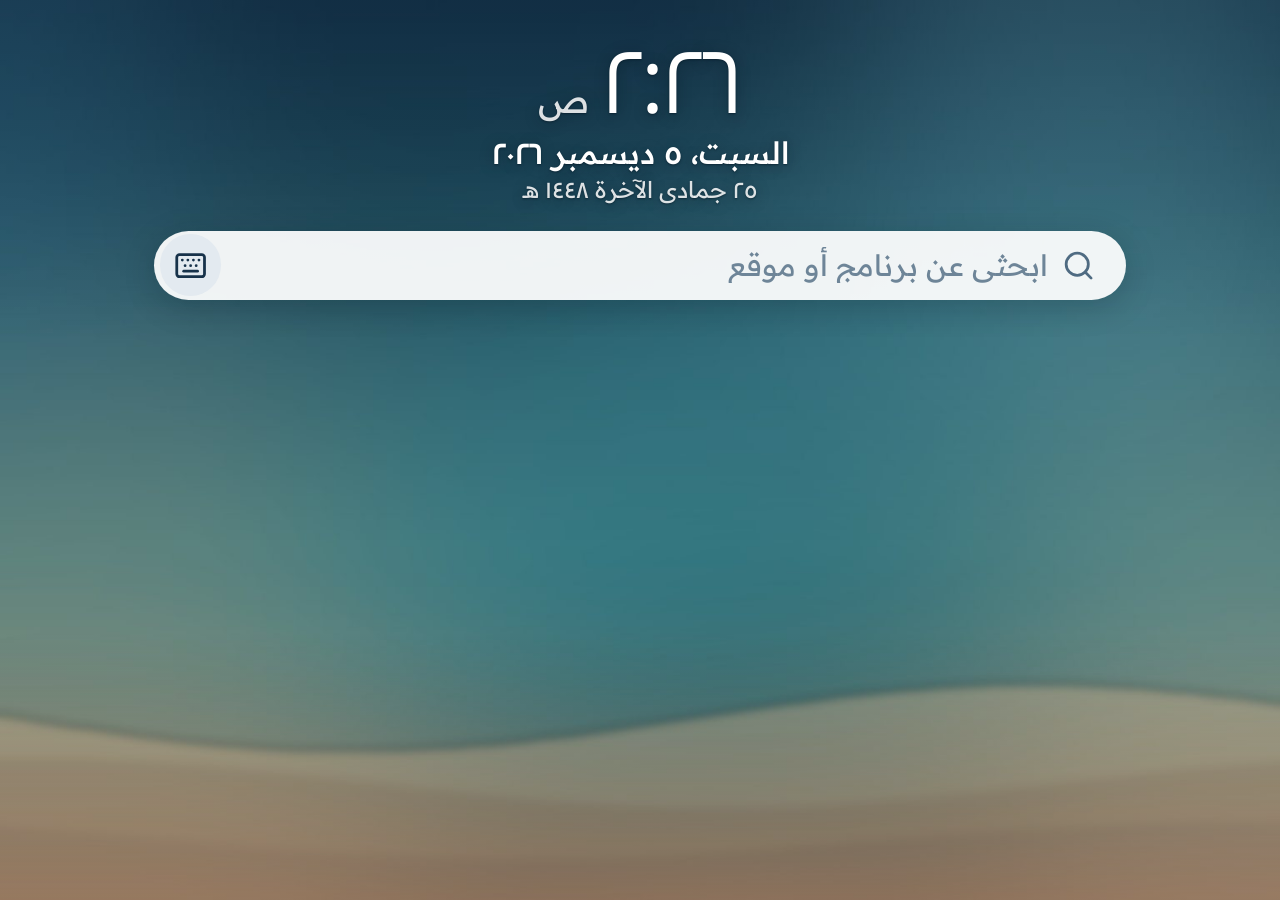
<file: src/MathBoardHome/wwwroot/index.html>
<!doctype html>
<html lang="ar" dir="rtl">
<head>
  <meta charset="utf-8">
  <meta name="viewport" content="width=device-width, initial-scale=1">
  <title>الرئيسية</title>
  <link rel="stylesheet" href="app.css">
</head>
<body>
  <div class="home" id="home">

    <header class="top">
      <div class="clock" id="clock" aria-label="الساعة">
        <span class="clock-time" id="clockTime">--:--</span>
        <span class="clock-period" id="clockPeriod"></span>
        <span class="hold-meter" id="holdMeter" aria-hidden="true"></span>
      </div>
      <div class="dates">
        <p class="date-main" id="dateGreg"></p>
        <p class="date-sub" id="dateHijri"></p>
      </div>
    </header>

    <form class="search" id="searchForm" role="search" autocomplete="off">
      <span class="search-icon" data-icon="search" aria-hidden="true"></span>
      <input id="searchInput" type="search" inputmode="search" enterkeyhint="search"
             placeholder="ابحثي عن برنامج أو موقع" aria-label="بحث">
      <button type="button" class="search-clear" id="searchClear" hidden aria-label="مسح البحث">
        <span data-icon="x" aria-hidden="true"></span>
      </button>
      <button type="submit" class="search-web" id="searchWeb" hidden>ابحثي في الإنترنت</button>
      <button type="button" class="search-kbd" id="searchKbd" aria-label="إظهار لوحة المفاتيح">
        <span data-icon="keyboard" aria-hidden="true"></span>
      </button>
    </form>

    <main class="grid" id="grid" aria-label="البرامج"></main>
    <p class="empty" id="empty" hidden>لا يوجد برنامج بهذا الاسم. اضغطي «ابحثي في الإنترنت» للبحث عنه في جوجل.</p>

    <footer class="bottom">
      <div class="running" id="running" hidden>
        <span class="running-label">مفتوح الآن</span>
        <div class="running-list" id="runningList"></div>
      </div>
      <div class="usb" id="usbBar" hidden>
        <span class="usb-dot" data-icon="usb" aria-hidden="true"></span>
        <span class="usb-text" id="usbText"></span>
        <button type="button" class="usb-open" id="usbOpen">افتحي الفلاشة</button>
      </div>
      <p class="room" id="roomTitle"></p>
    </footer>
  </div>

  <!-- Games and other grouped links -->
  <div class="layer" id="groupLayer" hidden>
    <section class="sheet" role="dialog" aria-modal="true" aria-labelledby="groupTitle">
      <div class="sheet-head">
        <button type="button" class="back" data-close aria-label="رجوع">
          <span data-icon="back" aria-hidden="true"></span><span>رجوع</span>
        </button>
        <h2 id="groupTitle"></h2>
      </div>
      <div class="sheet-grid" id="groupGrid"></div>
    </section>
  </div>

  <!-- Supervisor PIN -->
  <div class="layer" id="pinLayer" hidden>
    <section class="dialog pin" role="dialog" aria-modal="true" aria-labelledby="pinTitle">
      <h2 id="pinTitle">رمز المشرفة</h2>
      <div class="pin-dots" id="pinDots" aria-live="polite"></div>
      <p class="pin-msg" id="pinMsg"></p>
      <div class="keypad" id="keypad"></div>
    </section>
  </div>

  <!-- Supervisor menu -->
  <div class="layer" id="adminLayer" hidden>
    <section class="dialog admin" role="dialog" aria-modal="true" aria-labelledby="adminTitle">
      <h2 id="adminTitle">قائمة المشرفة</h2>
      <div class="admin-actions">
        <button type="button" class="admin-btn" data-admin="exit">الخروج إلى سطح المكتب</button>
        <button type="button" class="admin-btn" data-admin="edit">تعديل ملف الإعدادات</button>
        <button type="button" class="admin-btn" data-admin="reload">إعادة تحميل الإعدادات</button>
        <button type="button" class="admin-btn" data-admin="folder">فتح مجلد البرنامج</button>
        <button type="button" class="admin-btn quiet" data-close>رجوع إلى الرئيسية</button>
      </div>
    </section>
  </div>

  <div class="toast" id="toast" role="status" aria-live="polite" hidden></div>

  <script src="app.js"></script>
</body>
</html>
</file>
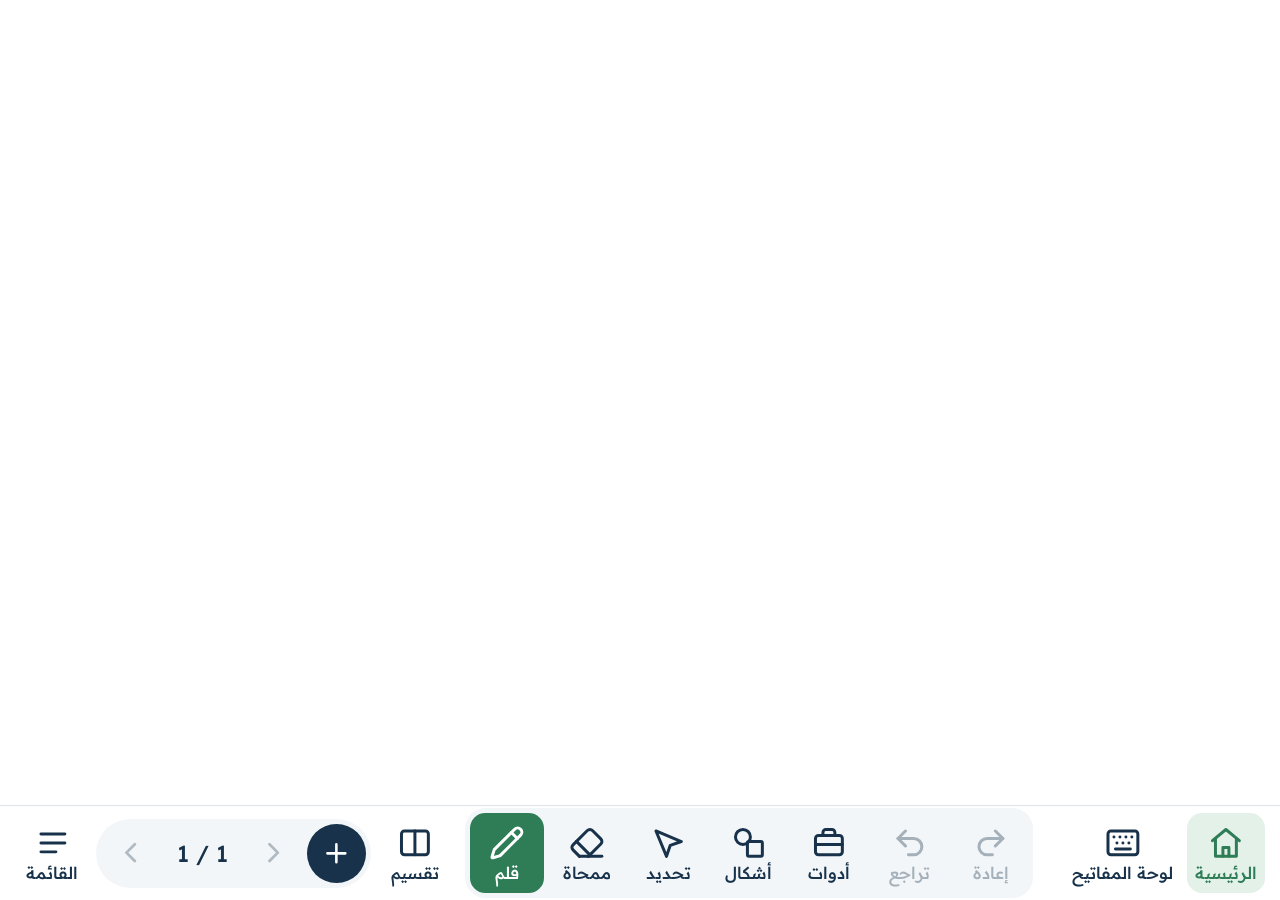
<file: src/MathBoardHome/wwwroot/board.html>
<!doctype html>
<html lang="ar" dir="rtl">
<head>
  <meta charset="utf-8">
  <meta name="viewport" content="width=device-width, initial-scale=1">
  <title>السبورة</title>
  <link rel="stylesheet" href="board.css">
</head>
<body>
  <div class="stage" id="stage">
    <canvas id="bg"></canvas>
    <canvas id="ink"></canvas>
    <canvas id="live"></canvas>
    <div class="tools-layer" id="toolsLayer"></div>
    <div class="selection" id="selection" hidden>
      <div class="sel-box" id="selBox"><span class="sel-handle" id="selHandle"></span></div>
      <div class="sel-actions" id="selActions">
        <button type="button" data-sel="copy">نسخ</button>
        <button type="button" data-sel="front">للأمام</button>
        <button type="button" data-sel="back">للخلف</button>
        <button type="button" data-sel="delete" class="danger">حذف</button>
      </div>
    </div>
  </div>

  <!-- Bottom toolbar: same order as the Whiteboard app on the new KALBOARD screen
       (menu and pages on the left, drawing tools in the middle, home on the right). -->
  <nav class="bar" dir="ltr" aria-label="أدوات السبورة">
    <div class="bar-group">
      <button type="button" class="tb" data-pop="menu"><span data-i="menu"></span><b>القائمة</b></button>
      <div class="pages">
        <button type="button" class="pg" id="pgPrev" aria-label="الصفحة السابقة"><span data-i="chevL"></span></button>
        <span class="pg-num" id="pgNum">1 / 1</span>
        <button type="button" class="pg" id="pgNext" aria-label="الصفحة التالية"><span data-i="chevR"></span></button>
        <button type="button" class="pg add" id="pgAdd" aria-label="صفحة جديدة"><span data-i="plus"></span></button>
      </div>
      <button type="button" class="tb" data-pop="split"><span data-i="split"></span><b>تقسيم</b></button>
    </div>

    <div class="bar-group main">
      <button type="button" class="tb" data-tool="pen" data-pop="pen"><span data-i="pen"></span><b>قلم</b></button>
      <button type="button" class="tb" data-tool="eraser" data-pop="eraser"><span data-i="eraser"></span><b>ممحاة</b></button>
      <button type="button" class="tb" data-tool="select"><span data-i="select"></span><b>تحديد</b></button>
      <button type="button" class="tb" data-tool="shape" data-pop="shape"><span data-i="shape"></span><b>أشكال</b></button>
      <button type="button" class="tb" data-pop="toolbox"><span data-i="toolbox"></span><b>أدوات</b></button>
      <button type="button" class="tb" id="undo"><span data-i="undo"></span><b>تراجع</b></button>
      <button type="button" class="tb" id="redo"><span data-i="redo"></span><b>إعادة</b></button>
    </div>

    <div class="bar-group">
      <button type="button" class="tb" id="kbd"><span data-i="keyboard"></span><b>لوحة المفاتيح</b></button>
      <button type="button" class="tb home" id="home"><span data-i="home"></span><b>الرئيسية</b></button>
    </div>
  </nav>

  <!-- Popovers -->
  <div class="pop" id="pop-pen" hidden>
    <div class="seg" id="penKinds">
      <button type="button" data-kind="pen">قلم</button>
      <button type="button" data-kind="marker">ماركر</button>
      <button type="button" data-kind="highlighter">تظليل</button>
    </div>
    <label class="row">السُّمك <input type="range" id="penSize" min="1" max="24" value="4"></label>
    <div class="swatches" id="penColors"></div>
    <canvas class="preview" id="penPreview" width="300" height="44"></canvas>
  </div>

  <div class="pop" id="pop-eraser" hidden>
    <label class="row">حجم الممحاة <input type="range" id="eraserSize" min="10" max="120" value="40"></label>
    <button type="button" class="wide danger" id="clearPage">مسح الصفحة كلها</button>
  </div>

  <div class="pop wide-pop" id="pop-shape" hidden>
    <div class="shapes" id="shapeGrid"></div>
    <label class="row">السُّمك <input type="range" id="shapeSize" min="1" max="16" value="4"></label>
    <div class="swatches" id="shapeColors"></div>
    <label class="check"><input type="checkbox" id="shapeFill"> تعبئة الشكل باللون</label>
  </div>

  <div class="pop wide-pop" id="pop-toolbox" hidden>
    <div class="boxgrid">
      <button type="button" data-box="image"><span data-i="image"></span>صورة</button>
      <button type="button" data-box="ruler"><span data-i="ruler"></span>مسطرة</button>
      <button type="button" data-box="set45"><span data-i="set45"></span>مثلث ٤٥°</button>
      <button type="button" data-box="set30"><span data-i="set30"></span>مثلث ٣٠°-٦٠°</button>
      <button type="button" data-box="protractor"><span data-i="protractor"></span>منقلة</button>
      <button type="button" data-box="compass"><span data-i="compass"></span>فرجار</button>
    </div>
  </div>

  <div class="pop" id="pop-menu" hidden>
    <div class="menu">
      <button type="button" data-menu="new"><span data-i="file"></span>لوح جديد</button>
      <button type="button" data-menu="open"><span data-i="open"></span>فتح لوح محفوظ</button>
      <button type="button" data-menu="save"><span data-i="save"></span>حفظ</button>
      <button type="button" data-menu="background"><span data-i="grid"></span>الخلفية</button>
      <button type="button" data-menu="exit"><span data-i="home"></span>الخروج إلى الرئيسية</button>
    </div>
  </div>

  <div class="pop" id="pop-split" hidden>
    <div class="menu">
      <button type="button" data-split="2"><span data-i="split"></span>قسمان</button>
      <button type="button" data-split="3"><span data-i="split3"></span>ثلاثة أقسام</button>
    </div>
  </div>

  <!-- Dialogs -->
  <div class="layer" id="dlgSave" hidden>
    <section class="dialog" role="dialog" aria-modal="true" aria-labelledby="saveTitle">
      <h2 id="saveTitle">حفظ اللوح</h2>
      <label class="field">اسم اللوح
        <span class="field-row">
          <input id="saveName" type="text" autocomplete="off">
          <button type="button" class="icon-btn" data-kbd aria-label="لوحة المفاتيح"><span data-i="keyboard"></span></button>
        </span>
      </label>
      <div class="seg wide-seg" id="saveWhere">
        <button type="button" data-where="local" class="on">على الجهاز</button>
        <button type="button" data-where="usb">على الفلاشة</button>
      </div>
      <div class="dlg-actions">
        <button type="button" class="primary" id="saveGo">حفظ</button>
        <button type="button" data-close>إلغاء</button>
      </div>
    </section>
  </div>

  <div class="layer" id="dlgOpen" hidden>
    <section class="dialog big" role="dialog" aria-modal="true" aria-labelledby="openTitle">
      <h2 id="openTitle">فتح لوح محفوظ</h2>
      <div class="list" id="openList"></div>
      <div class="dlg-actions"><button type="button" data-close>إغلاق</button></div>
    </section>
  </div>

  <div class="layer" id="dlgImages" hidden>
    <section class="dialog big" role="dialog" aria-modal="true" aria-labelledby="imgTitle">
      <h2 id="imgTitle">إدراج صورة</h2>
      <p class="hint" id="imgHint">الصور من الفلاشة أولاً، ثم من الصور والتنزيلات وسطح المكتب.</p>
      <div class="thumbs" id="imgList"></div>
      <div class="dlg-actions"><button type="button" data-close>إغلاق</button></div>
    </section>
  </div>

  <div class="layer" id="dlgBg" hidden>
    <section class="dialog" role="dialog" aria-modal="true" aria-labelledby="bgTitle">
      <h2 id="bgTitle">الخلفية</h2>
      <p class="sub">اللون</p>
      <div class="swatches big" id="bgColors"></div>
      <p class="sub">التخطيط</p>
      <div class="grids" id="bgGrids"></div>
      <div class="dlg-actions"><button type="button" class="primary" data-close>تم</button></div>
    </section>
  </div>

  <div class="layer" id="dlgConfirm" hidden>
    <section class="dialog" role="alertdialog" aria-modal="true" aria-labelledby="confirmText">
      <h2 id="confirmText"></h2>
      <div class="dlg-actions">
        <button type="button" class="primary danger" id="confirmYes"></button>
        <button type="button" data-close>إلغاء</button>
      </div>
    </section>
  </div>

  <!-- Split-screen writing: each part has its own pen -->
  <div class="split" id="split" hidden></div>

  <div class="toast" id="toast" role="status" aria-live="polite" hidden></div>

  <script src="board.js"></script>
</body>
</html>
</file>
<file: src/MathBoardHome/wwwroot/app.css>
@font-face { font-family: "Readex Pro"; font-weight: 300; font-display: block;
  src: url("fonts/readex-pro-arabic-300-normal.woff2") format("woff2"); unicode-range: U+0600-06FF, U+0750-077F, U+0870-08FF, U+FB50-FDFF, U+FE70-FEFF, U+200C-200E, U+2010-2011, U+204F, U+2E41; }
@font-face { font-family: "Readex Pro"; font-weight: 300; font-display: block; src: url("fonts/readex-pro-latin-300-normal.woff2") format("woff2"); unicode-range: U+0000-00FF; }

/* Home screen for the math-room interactive board.
   Direction: an Android tablet home screen. A calm full-bleed wallpaper (dusk sky over
   Al-Jawf dunes), white frameless clock, round app icons with small white labels, and
   one oversized chalkboard-green icon for the board program. Ruler-yellow is reserved
   for things that need attention: the USB bar, focus rings, the PIN "enter" key. */

@font-face { font-family: "Readex Pro"; font-weight: 400; font-display: block;
  src: url("fonts/readex-pro-arabic-400-normal.woff2") format("woff2"); unicode-range: U+0600-06FF, U+0750-077F, U+0870-08FF, U+FB50-FDFF, U+FE70-FEFF, U+200C-200E, U+2010-2011, U+204F, U+2E41; }
@font-face { font-family: "Readex Pro"; font-weight: 500; font-display: block;
  src: url("fonts/readex-pro-arabic-500-normal.woff2") format("woff2"); unicode-range: U+0600-06FF, U+0750-077F, U+0870-08FF, U+FB50-FDFF, U+FE70-FEFF, U+200C-200E, U+2010-2011, U+204F, U+2E41; }
@font-face { font-family: "Readex Pro"; font-weight: 700; font-display: block;
  src: url("fonts/readex-pro-arabic-700-normal.woff2") format("woff2"); unicode-range: U+0600-06FF, U+0750-077F, U+0870-08FF, U+FB50-FDFF, U+FE70-FEFF, U+200C-200E, U+2010-2011, U+204F, U+2E41; }
@font-face { font-family: "Readex Pro"; font-weight: 400; font-display: block; src: url("fonts/readex-pro-latin-400-normal.woff2") format("woff2"); unicode-range: U+0000-00FF; }
@font-face { font-family: "Readex Pro"; font-weight: 500; font-display: block; src: url("fonts/readex-pro-latin-500-normal.woff2") format("woff2"); unicode-range: U+0000-00FF; }
@font-face { font-family: "Readex Pro"; font-weight: 700; font-display: block; src: url("fonts/readex-pro-latin-700-normal.woff2") format("woff2"); unicode-range: U+0000-00FF; }

:root {
  --white: #FFFFFF;
  --soft: rgba(255, 255, 255, .86);
  --shadow-text: 0 1px 2px rgba(6, 22, 34, .55), 0 2px 14px rgba(6, 22, 34, .35);
  --board: #2E7D57;
  --ruler: #F2B630;
  --ruler-ink: #2A2208;
  --glass: rgba(14, 34, 50, .78);
  --glass-line: rgba(255, 255, 255, .14);
  --danger: #FFB4A6;

  /* One unit that scales from a 1366×768 projector to a 4K panel. */
  --u: min(1vw, 1.8vh);
  --ic: calc(var(--u) * 6.6);      /* app icon diameter */
  --ic-hero: calc(var(--u) * 14.5);  /* board icon diameter */
  --cell: calc(var(--u) * 13);     /* width of one app cell */

  color-scheme: dark;
}

* { box-sizing: border-box; }
html, body { height: 100%; margin: 0; overflow: hidden; }

body {
  font-family: "Readex Pro", "Segoe UI", Tahoma, sans-serif;
  color: var(--white);
  background-color: #2B5E6E;
  background-image:
    linear-gradient(180deg, rgba(8, 24, 38, .30) 0%, rgba(8, 24, 38, 0) 38%, rgba(8, 24, 38, 0) 70%, rgba(8, 24, 38, .28) 100%),
    var(--wall, url("wallpaper.jpg"));
  background-size: cover;
  background-position: center;
  overflow: hidden;
  user-select: none;
  -webkit-user-select: none;
  touch-action: manipulation;
  -webkit-tap-highlight-color: transparent;
}

button { font: inherit; color: inherit; cursor: pointer; }
:focus { outline: none; }
:focus-visible { outline: calc(var(--u) * .3) solid var(--ruler); outline-offset: calc(var(--u) * .4); border-radius: calc(var(--u) * 1.2); }
[hidden] { display: none !important; }
[data-icon] svg { width: 100%; height: 100%; display: block; }

/* ------------------------------------------------------------ layout */

.home {
  height: 100%;
  display: grid;
  grid-template-rows: auto auto 1fr auto;
  grid-template-columns: minmax(0, 1fr);
  justify-items: center;
  padding: calc(var(--u) * 2.6) calc(var(--u) * 4) calc(var(--u) * 1.8);
  overflow: hidden;
}

/* ------------------------------------------------------------ clock: white, no frame */

.top { display: flex; flex-direction: column; align-items: center; text-align: center; text-shadow: var(--shadow-text); }

.clock {
  position: relative;
  display: flex;
  align-items: baseline;
  gap: calc(var(--u) * 1);
  line-height: 1;
  touch-action: none;
}
.clock-time {
  font-weight: 300;
  font-size: calc(var(--u) * 7.2);
  letter-spacing: -.01em;
  font-variant-numeric: tabular-nums;
}
.clock-period { font-weight: 400; font-size: calc(var(--u) * 2.8); color: var(--soft); }

.hold-meter {
  position: absolute;
  inset-inline-start: 0;
  bottom: calc(var(--u) * -.6);
  height: calc(var(--u) * .35);
  width: 0;
  border-radius: 99px;
  background: var(--ruler);
  opacity: 0;
}
.clock.holding .hold-meter { opacity: 1; width: 100%; transition: width 3s linear, opacity .4s ease; }

.dates { margin-top: calc(var(--u) * .6); }
.dates p { margin: 0; }
.date-main { font-weight: 500; font-size: calc(var(--u) * 2.4); line-height: 1.3; }
.date-sub { font-weight: 400; font-size: calc(var(--u) * 1.8); line-height: 1.5; color: var(--soft); }

/* ------------------------------------------------------------ search pill */

.search {
  margin-top: calc(var(--u) * 1.8);
  width: min(100%, calc(var(--u) * 76));
  display: flex;
  align-items: center;
  gap: calc(var(--u) * 1);
  height: calc(var(--u) * 5.4);
  padding-inline: calc(var(--u) * 2.4) calc(var(--u) * .5);
  border-radius: 999px;
  background: rgba(255, 255, 255, .93);
  color: #17324A;
  box-shadow: 0 calc(var(--u) * .5) calc(var(--u) * 2.4) rgba(6, 22, 34, .22);
}
.search-icon { flex: none; width: calc(var(--u) * 2.6); height: calc(var(--u) * 2.6); color: #4F6B82; }
.search input {
  flex: 1;
  min-width: 0;
  height: 100%;
  border: 0;
  background: transparent;
  font: inherit;
  font-size: calc(var(--u) * 2.3);
  color: inherit;
}
.search input::placeholder { color: #6E8598; }
.search input::-webkit-search-cancel-button { display: none; }
.search-clear, .search-kbd {
  flex: none;
  width: calc(var(--u) * 4.8);
  height: calc(var(--u) * 4.8);
  border: 0;
  border-radius: 50%;
  background: transparent;
  color: #4F6B82;
  display: grid;
  place-items: center;
}
.search-clear span, .search-kbd span { width: calc(var(--u) * 2.6); height: calc(var(--u) * 2.6); }
.search-kbd { background: #E3EAF0; color: #17324A; }
.search-kbd:active, .search-clear:active { background: #CCD7E0; }
.search-web {
  flex: none;
  height: calc(var(--u) * 4.8);
  padding-inline: calc(var(--u) * 2.4);
  border: 0;
  border-radius: 999px;
  background: #17324A;
  color: var(--white);
  font-weight: 500;
  font-size: calc(var(--u) * 1.9);
}

/* ------------------------------------------------------------ apps: round icons, white labels */

.grid {
  align-self: center;
  display: grid;
  grid-template-columns: calc(var(--ic-hero) + var(--u) * 5) repeat(5, var(--cell));
  max-width: 100%;
  grid-auto-rows: auto;
  column-gap: calc(var(--u) * 1);
  row-gap: calc(var(--u) * 1.4);
  justify-content: center;
  align-items: start;
}

.app {
  min-width: 0;
  border: 0;
  background: none;
  padding: calc(var(--u) * .8) calc(var(--u) * .4);
  display: flex;
  flex-direction: column;
  align-items: center;
  gap: calc(var(--u) * 1);
  text-align: center;
}

.icon {
  width: var(--ic);
  height: var(--ic);
  border-radius: 50%;
  background: var(--c, #5E7487);
  color: var(--ink, #fff);
  display: grid;
  place-items: center;
  box-shadow: 0 calc(var(--u) * .5) calc(var(--u) * 1.6) rgba(6, 22, 34, .32);
  transition: transform .12s ease;
}
.icon > .glyph { width: 44%; height: 44%; }
.icon > img { width: 100%; height: 100%; border-radius: 50%; object-fit: cover; }
.app:active .icon { transform: scale(.9); }

.label {
  font-weight: 500;
  font-size: calc(var(--u) * 1.8);
  line-height: 1.2;
  text-shadow: var(--shadow-text);
  text-wrap: balance;
}

/* the board program: biggest, clearest icon on the screen */
.app.hero { grid-row: span 2; align-self: center; gap: calc(var(--u) * 1.6); }
.app.hero .icon {
  width: var(--ic-hero);
  height: var(--ic-hero);
  background: var(--c, var(--board));
  box-shadow:
    0 0 0 calc(var(--u) * .6) rgba(255, 255, 255, .9),
    0 calc(var(--u) * 1) calc(var(--u) * 3.6) rgba(6, 22, 34, .38);
}
.app.hero .label { font-weight: 700; font-size: calc(var(--u) * 3.1); }
.app.hero .hint { margin-top: calc(var(--u) * -1); font-size: calc(var(--u) * 1.9); color: var(--soft); text-shadow: var(--shadow-text); }

.hero-glyph { width: 70%; height: 70%; color: #fff; }
.hero-glyph .chalk { fill: none; stroke: currentColor; stroke-width: 3.2; stroke-linecap: round; stroke-linejoin: round; }
.hero-glyph .faint { opacity: .55; }
.hero-glyph circle { fill: var(--ruler); }

.empty {
  grid-row: 3;
  align-self: start;
  margin: calc(var(--u) * 5) 0 0;
  font-size: calc(var(--u) * 2.3);
  line-height: 1.6;
  max-width: 34em;
  text-align: center;
  text-shadow: var(--shadow-text);
}

/* ------------------------------------------------------------ footer */

.bottom {
  width: 100%;
  position: relative;
  display: flex;
  justify-content: space-between;
  align-items: center;
  gap: calc(var(--u) * 2);
  min-height: calc(var(--u) * 5.6);
}
.bottom > .usb { margin-inline-start: auto; }

/* open programs: tablet-style "recent apps" cards */
.running { flex: 1 1 auto; display: flex; align-items: center; gap: calc(var(--u) * 1.2); min-width: 0; overflow: hidden; }
.running-label { flex: none; font-size: calc(var(--u) * 1.7); color: var(--soft); text-shadow: var(--shadow-text); }
.running-list { flex: 1 1 auto; display: flex; align-items: center; gap: calc(var(--u) * 1); min-width: 0; }
.bottom > .usb { flex: none; }
/* with open programs showing, the USB bar keeps only its icon and button */
.bottom.both .usb-text { display: none; }
.bottom.both .usb { padding-inline-start: calc(var(--u) * 1.4); }
.run {
  flex: 0 1 auto;
  min-width: calc(var(--u) * 14);
  display: flex;
  align-items: center;
  height: calc(var(--u) * 5.6);
  border-radius: 999px;
  background: rgba(255, 255, 255, .2);
  backdrop-filter: blur(14px);
  border: 1px solid rgba(255, 255, 255, .28);
  box-shadow: 0 calc(var(--u) * .4) calc(var(--u) * 1.6) rgba(6, 22, 34, .22);
  transition: opacity .2s ease, transform .2s ease;
}
.run.closing { opacity: .4; transform: scale(.95); }
.run-go {
  display: flex;
  align-items: center;
  gap: calc(var(--u) * .9);
  height: 100%;
  padding-inline: calc(var(--u) * .7) calc(var(--u) * 1.4);
  border: 0;
  background: none;
  min-width: 0;
}
.run-go img, .run-glyph {
  flex: none;
  width: calc(var(--u) * 3.6);
  height: calc(var(--u) * 3.6);
  border-radius: 50%;
  background: rgba(255, 255, 255, .92);
  padding: calc(var(--u) * .5);
  object-fit: contain;
  color: #17324A;
}
.run-title {
  min-width: 0;
  max-width: calc(var(--u) * 17);
  overflow: hidden;
  white-space: nowrap;
  text-overflow: ellipsis;
  font-size: calc(var(--u) * 1.75);
  font-weight: 500;
  text-shadow: var(--shadow-text);
}
.run-x {
  flex: none;
  width: calc(var(--u) * 4.4);
  height: calc(var(--u) * 4.4);
  margin-inline-end: calc(var(--u) * .6);
  padding: calc(var(--u) * 1.1);
  border: 0;
  border-radius: 50%;
  background: rgba(6, 22, 34, .35);
}
.run-x:active, .run-go:active { opacity: .7; }
.run-more { font-size: calc(var(--u) * 1.8); font-weight: 500; text-shadow: var(--shadow-text); }
.room {
  margin-inline-start: auto;
  margin: 0;
  font-size: calc(var(--u) * 1.8);
  color: var(--soft);
  text-shadow: var(--shadow-text);
}

.usb {
  display: flex;
  align-items: center;
  gap: calc(var(--u) * 1.4);
  padding-block: calc(var(--u) * .6);
  padding-inline: calc(var(--u) * 2) calc(var(--u) * .6);
  border-radius: 999px;
  background: var(--ruler);
  color: var(--ruler-ink);
  font-size: calc(var(--u) * 2.1);
  font-weight: 500;
  box-shadow: 0 calc(var(--u) * .5) calc(var(--u) * 2.4) rgba(6, 22, 34, .3);
}
.usb-dot { width: calc(var(--u) * 2.6); height: calc(var(--u) * 2.6); }
.usb-open {
  height: calc(var(--u) * 4.8);
  padding-inline: calc(var(--u) * 2.4);
  border: 0;
  border-radius: 999px;
  background: var(--ruler-ink);
  color: var(--ruler);
  font-weight: 500;
}
.usb.arrived { animation: usb-in .5s cubic-bezier(.2, .9, .3, 1.3); }
@keyframes usb-in { from { transform: translateY(140%); } to { transform: none; } }

/* ------------------------------------------------------------ overlays */

.layer {
  position: fixed;
  inset: 0;
  z-index: 10;
  display: grid;
  place-items: center;
  background: rgba(6, 20, 32, .55);
  backdrop-filter: blur(12px);
  animation: fade .18s ease;
}
@keyframes fade { from { opacity: 0; } }
@keyframes rise { from { transform: translateY(calc(var(--u) * 3)); opacity: 0; } }

.sheet {
  width: min(100% - var(--u) * 9, calc(var(--u) * 140));
  max-height: calc(100% - var(--u) * 9);
  overflow: auto;
  padding: calc(var(--u) * 3);
  animation: rise .22s cubic-bezier(.2, .8, .3, 1);
}
.sheet-head { display: flex; align-items: center; gap: calc(var(--u) * 2.4); margin-bottom: calc(var(--u) * 3); }
.sheet-head h2 { margin: 0; font-size: calc(var(--u) * 3.4); font-weight: 700; text-shadow: var(--shadow-text); }
.back {
  display: flex;
  align-items: center;
  gap: calc(var(--u) * .8);
  height: calc(var(--u) * 5.6);
  padding-inline: calc(var(--u) * 1.6) calc(var(--u) * 2.4);
  border: 1px solid var(--glass-line);
  border-radius: 999px;
  background: var(--glass);
  font-size: calc(var(--u) * 2.1);
}
.back [data-icon] { width: calc(var(--u) * 2.6); height: calc(var(--u) * 2.6); }
.sheet-grid {
  display: grid;
  grid-template-columns: repeat(auto-fill, var(--cell));
  row-gap: calc(var(--u) * 3);
  justify-content: center;
}

.dialog {
  border-radius: calc(var(--u) * 3);
  background: var(--glass);
  border: 1px solid var(--glass-line);
  padding: calc(var(--u) * 3.4);
  text-align: center;
  animation: rise .22s cubic-bezier(.2, .8, .3, 1);
}
.dialog h2 { margin: 0 0 calc(var(--u) * 2); font-size: calc(var(--u) * 3); font-weight: 700; }

.pin { width: calc(var(--u) * 44); }
.pin-dots { display: flex; justify-content: center; gap: calc(var(--u) * 1.6); height: calc(var(--u) * 2.4); direction: ltr; }
.pin-dots i { width: calc(var(--u) * 2.2); height: calc(var(--u) * 2.2); border-radius: 50%; border: 2px solid var(--soft); }
.pin-dots i.on { background: var(--ruler); border-color: var(--ruler); }
.pin-dots.wrong { animation: shake .4s; }
@keyframes shake { 20%, 60% { transform: translateX(-10px); } 40%, 80% { transform: translateX(10px); } }
.pin-msg { min-height: 1.6em; margin: calc(var(--u) * 1.2) 0; font-size: calc(var(--u) * 1.9); color: var(--danger); }

.keypad { display: grid; grid-template-columns: repeat(3, calc(var(--u) * 8.4)); justify-content: center; gap: calc(var(--u) * 1.4) calc(var(--u) * 2.4); direction: ltr; }
.key {
  width: calc(var(--u) * 8.4);
  height: calc(var(--u) * 8.4);
  border: 1px solid var(--glass-line);
  border-radius: 50%;
  background: rgba(255, 255, 255, .1);
  font-size: calc(var(--u) * 3.2);
  font-weight: 400;
}
.key:active { background: rgba(255, 255, 255, .22); }
.key.small { font-size: calc(var(--u) * 1.9); }
.key.go { background: var(--ruler); color: var(--ruler-ink); border-color: var(--ruler); font-weight: 500; }

.admin { width: calc(var(--u) * 58); }
.admin-actions { display: grid; gap: calc(var(--u) * 1.2); }
.admin-btn {
  height: calc(var(--u) * 6.6);
  border: 1px solid var(--glass-line);
  border-radius: 999px;
  background: rgba(255, 255, 255, .1);
  font-size: calc(var(--u) * 2.2);
  font-weight: 500;
}
.admin-btn:first-child { background: var(--ruler); color: var(--ruler-ink); border-color: var(--ruler); }
.admin-btn.quiet { background: transparent; }
.admin-btn:active { transform: scale(.98); }

/* ------------------------------------------------------------ toast */

.toast {
  position: fixed;
  z-index: 20;
  bottom: calc(var(--u) * 11);
  left: 50%;
  transform: translateX(-50%);
  max-width: min(90vw, calc(var(--u) * 90));
  padding: calc(var(--u) * 1.4) calc(var(--u) * 3);
  border-radius: 999px;
  background: rgba(255, 255, 255, .95);
  color: #17324A;
  font-size: calc(var(--u) * 2.1);
  font-weight: 500;
  line-height: 1.5;
  text-align: center;
  box-shadow: 0 calc(var(--u) * .5) calc(var(--u) * 2.4) rgba(6, 22, 34, .3);
  animation: rise .2s ease;
}
.toast.warn { background: #FFE6E0; color: #5A1C12; border-radius: calc(var(--u) * 2); }

/* ------------------------------------------------------------ the one entrance: chalk draws itself */

.hero-glyph .draw { stroke-dasharray: var(--len, 200); stroke-dashoffset: var(--len, 200); animation: draw 1.4s cubic-bezier(.5, 0, .2, 1) .3s forwards; }
.hero-glyph .draw.d2 { animation-delay: .8s; }
@keyframes draw { to { stroke-dashoffset: 0; } }

@media (prefers-reduced-motion: reduce) {
  *, *::before, *::after { animation: none !important; transition: none !important; }
  .hero-glyph .draw { stroke-dashoffset: 0; }
}

/* narrow or portrait screens */
@media (max-aspect-ratio: 4/3) {
  html, body { overflow: auto; }
  .home { height: auto; min-height: 100%; }
  .grid { grid-template-columns: repeat(3, var(--cell)); }
  .app.hero { grid-column: 1 / -1; grid-row: auto; }
}
</file>
<file: src/MathBoardHome/wwwroot/board.css>
/* Built-in whiteboard. Light, quiet chrome so the writing is the only thing that stands out;
   the active tool takes the board green from the home screen. */

@font-face { font-family: "Readex Pro"; font-weight: 400; font-display: block; src: url("fonts/readex-pro-arabic-400-normal.woff2") format("woff2"); unicode-range: U+0600-06FF, U+0750-077F, U+0870-08FF, U+FB50-FDFF, U+FE70-FEFF, U+200C-200E; }
@font-face { font-family: "Readex Pro"; font-weight: 500; font-display: block; src: url("fonts/readex-pro-arabic-500-normal.woff2") format("woff2"); unicode-range: U+0600-06FF, U+0750-077F, U+0870-08FF, U+FB50-FDFF, U+FE70-FEFF, U+200C-200E; }
@font-face { font-family: "Readex Pro"; font-weight: 400; font-display: block; src: url("fonts/readex-pro-latin-400-normal.woff2") format("woff2"); unicode-range: U+0000-00FF; }
@font-face { font-family: "Readex Pro"; font-weight: 500; font-display: block; src: url("fonts/readex-pro-latin-500-normal.woff2") format("woff2"); unicode-range: U+0000-00FF; }

:root {
  --u: min(1vw, 1.8vh);
  --ink: #17324A;
  --muted: #5F7385;
  --line: #DDE4EA;
  --panel: #FFFFFF;
  --active: #2E7D57;
  --active-soft: #E3F1E9;
  --danger: #C2412D;
  --bar-h: calc(var(--u) * 7.4);
  color-scheme: light;
}

* { box-sizing: border-box; }
html, body { height: 100%; margin: 0; overflow: hidden; }
body {
  font-family: "Readex Pro", "Segoe UI", Tahoma, sans-serif;
  color: var(--ink);
  background: #fff;
  user-select: none;
  -webkit-user-select: none;
  -webkit-tap-highlight-color: transparent;
}
button { font: inherit; color: inherit; cursor: pointer; }
[hidden] { display: none !important; }
:focus { outline: none; }
:focus-visible { outline: 3px solid #F2B630; outline-offset: 2px; }
[data-i] svg { width: 100%; height: 100%; display: block; }

/* ------------------------------------------------------------ canvas stage */

.stage { position: fixed; inset: 0 0 var(--bar-h) 0; overflow: hidden; touch-action: none; }
.stage canvas { position: absolute; inset: 0; width: 100%; height: 100%; }
#live { cursor: crosshair; }
.tools-layer { position: absolute; inset: 0; pointer-events: none; }
.tools-layer > * { pointer-events: auto; }

/* ------------------------------------------------------------ bottom bar */

.bar {
  position: fixed;
  inset: auto 0 0 0;
  height: var(--bar-h);
  display: grid;
  grid-template-columns: 1fr auto 1fr;
  align-items: center;
  gap: calc(var(--u) * 1);
  padding: 0 calc(var(--u) * 1.2);
  background: var(--panel);
  border-top: 1px solid var(--line);
  z-index: 5;
}
.bar-group { display: flex; align-items: center; gap: calc(var(--u) * .5); }
.bar-group:first-child { justify-self: start; }
.bar-group:last-child { justify-self: end; }
.bar-group.main {
  padding: calc(var(--u) * .4);
  border-radius: calc(var(--u) * 1.6);
  background: #F3F6F8;
}

.tb {
  min-width: calc(var(--u) * 5.8);
  height: calc(var(--u) * 6.2);
  padding: calc(var(--u) * .5) calc(var(--u) * .6);
  border: 0;
  border-radius: calc(var(--u) * 1.2);
  background: transparent;
  display: flex;
  flex-direction: column;
  align-items: center;
  justify-content: center;
  gap: calc(var(--u) * .3);
  color: var(--ink);
}
.tb > span { width: calc(var(--u) * 2.8); height: calc(var(--u) * 2.8); }
.tb > b { font-weight: 500; font-size: calc(var(--u) * 1.3); line-height: 1; white-space: nowrap; }
.tb:active { background: #E6ECF1; }
.tb.on { background: var(--active); color: #fff; }
.tb:disabled { opacity: .35; }
.tb.home { background: var(--active-soft); color: var(--active); }

.pages { display: flex; align-items: center; gap: calc(var(--u) * .3); height: calc(var(--u) * 5.4); padding: 0 calc(var(--u) * .4); border-radius: 999px; background: #F3F6F8; }
.pg { width: calc(var(--u) * 4.6); height: calc(var(--u) * 4.6); border: 0; border-radius: 50%; background: transparent; padding: calc(var(--u) * 1); }
.pg:active { background: #E1E8EE; }
.pg:disabled { opacity: .3; }
.pg.add { background: var(--ink); color: #fff; padding: calc(var(--u) * 1.1); }
.pg-num { min-width: calc(var(--u) * 6); text-align: center; font-size: calc(var(--u) * 1.8); font-weight: 500; font-variant-numeric: tabular-nums; }

/* ------------------------------------------------------------ popovers */

.pop {
  position: fixed;
  bottom: calc(var(--bar-h) + var(--u) * 1);
  z-index: 6;
  width: calc(var(--u) * 36);
  padding: calc(var(--u) * 1.8);
  border-radius: calc(var(--u) * 2);
  background: var(--panel);
  box-shadow: 0 calc(var(--u) * .6) calc(var(--u) * 3) rgba(23, 50, 74, .2);
  display: grid;
  gap: calc(var(--u) * 1.4);
  font-size: calc(var(--u) * 1.7);
}
.pop.wide-pop { width: calc(var(--u) * 42); }

.seg { display: flex; padding: calc(var(--u) * .3); border-radius: 999px; background: #F0F3F6; }
.seg button { flex: 1; height: calc(var(--u) * 4.6); border: 0; border-radius: 999px; background: transparent; font-weight: 500; }
.seg button.on { background: var(--ink); color: #fff; }

.row { display: grid; grid-template-columns: auto 1fr; align-items: center; gap: calc(var(--u) * 1.2); color: var(--muted); }
input[type="range"] { width: 100%; height: calc(var(--u) * 4); accent-color: var(--active); }

.swatches { display: grid; grid-template-columns: repeat(6, calc(var(--u) * 4.4)); justify-content: space-between; gap: calc(var(--u) * .9); }
.swatches button { aspect-ratio: 1; border-radius: 50%; border: 2px solid rgba(0, 0, 0, .08); background: var(--c); }
.swatches button.on { box-shadow: 0 0 0 3px #fff, 0 0 0 calc(3px + var(--u) * .35) var(--active); }
.swatches.big { grid-template-columns: repeat(6, calc(var(--u) * 4.6)); justify-content: start; }

.preview { width: 100%; height: calc(var(--u) * 4.4); border-radius: calc(var(--u) * 1); background: #F6F8FA; }

.wide { height: calc(var(--u) * 5); border: 0; border-radius: 999px; background: #F0F3F6; font-weight: 500; }
.wide.danger, .danger { color: var(--danger); }

.check { display: flex; align-items: center; gap: calc(var(--u) * 1); color: var(--muted); }
.check input { width: calc(var(--u) * 2.6); height: calc(var(--u) * 2.6); accent-color: var(--active); }

.shapes { display: grid; grid-template-columns: repeat(7, 1fr); gap: calc(var(--u) * .6); }
.shapes button { aspect-ratio: 1; border: 0; border-radius: calc(var(--u) * 1); background: #F3F6F8; padding: calc(var(--u) * .9); }
.shapes button.on { background: var(--active); color: #fff; }

.boxgrid { display: grid; grid-template-columns: repeat(3, 1fr); gap: calc(var(--u) * .8); }
.boxgrid button {
  height: calc(var(--u) * 9);
  border: 0;
  border-radius: calc(var(--u) * 1.4);
  background: #F3F6F8;
  display: flex;
  flex-direction: column;
  align-items: center;
  justify-content: center;
  gap: calc(var(--u) * .7);
  font-size: calc(var(--u) * 1.6);
  font-weight: 500;
}
.boxgrid button span { width: calc(var(--u) * 3.4); height: calc(var(--u) * 3.4); }
.boxgrid button:active { background: #E1E8EE; }

.menu { display: grid; gap: calc(var(--u) * .4); }
.menu button {
  height: calc(var(--u) * 5.6);
  border: 0;
  border-radius: calc(var(--u) * 1.2);
  background: transparent;
  display: flex;
  align-items: center;
  gap: calc(var(--u) * 1.2);
  padding: 0 calc(var(--u) * 1.2);
  font-weight: 500;
  text-align: start;
}
.menu button span { width: calc(var(--u) * 2.6); height: calc(var(--u) * 2.6); color: var(--muted); }
.menu button:active { background: #F0F3F6; }

/* ------------------------------------------------------------ math tools (ruler, set squares, protractor, compass) */

.mtool { position: absolute; left: 0; top: 0; transform-origin: 0 0; touch-action: none; }
.mtool svg { display: block; overflow: visible; }
.mtool .body { fill: rgba(214, 236, 248, .72); stroke: #3B7CB0; stroke-width: 1.5; cursor: move; }
.mtool .tick { stroke: #2C5F86; stroke-width: 1.2; }
.mtool .num { fill: #2C5F86; font: 500 13px "Readex Pro", sans-serif; text-anchor: middle; }
.mtool .knob { fill: #fff; stroke: #3B7CB0; stroke-width: 2; cursor: grab; }
.mtool .knob-ico { fill: none; stroke: #3B7CB0; stroke-width: 2; stroke-linecap: round; pointer-events: none; }
.mtool .close-k { fill: #fff; stroke: #C2412D; stroke-width: 2; cursor: pointer; }
.mtool .close-x { stroke: #C2412D; stroke-width: 2.4; stroke-linecap: round; pointer-events: none; }
.mtool .bubble { fill: #2E7D57; }
.mtool .bubble-t { fill: #fff; font: 500 20px "Readex Pro", sans-serif; text-anchor: middle; dominant-baseline: central; pointer-events: none; }
.mtool .arm { stroke: #2E7D57; stroke-width: 3; }
.mtool .btn { fill: #2E7D57; cursor: pointer; }
.mtool .btn-t { fill: #fff; font: 500 15px "Readex Pro", sans-serif; text-anchor: middle; dominant-baseline: central; pointer-events: none; }
.mtool .leg { stroke: #556B7D; stroke-width: 7; stroke-linecap: round; }
.mtool .hinge { fill: #556B7D; cursor: move; }
.mtool .needle { fill: #C2412D; cursor: move; }
.mtool .lead { fill: #F2B630; stroke: #7A5A10; stroke-width: 2; cursor: grab; }
.mtool .radius-line { stroke: #2E7D57; stroke-width: 1.5; stroke-dasharray: 6 5; }
.mtool .radius-t { fill: #2E7D57; font: 500 15px "Readex Pro", sans-serif; text-anchor: middle; }

/* ------------------------------------------------------------ selection */

.selection { position: absolute; inset: 0; pointer-events: none; }
.sel-box { position: absolute; border: 2px dashed var(--active); border-radius: 6px; pointer-events: auto; cursor: move; touch-action: none; }
.sel-handle {
  position: absolute;
  right: calc(var(--u) * -1.6);
  bottom: calc(var(--u) * -1.6);
  width: calc(var(--u) * 3.2);
  height: calc(var(--u) * 3.2);
  border-radius: 50%;
  background: #fff;
  border: 3px solid var(--active);
  cursor: nwse-resize;
}
.sel-actions {
  position: absolute;
  display: flex;
  gap: calc(var(--u) * .4);
  padding: calc(var(--u) * .4);
  border-radius: 999px;
  background: var(--panel);
  box-shadow: 0 calc(var(--u) * .4) calc(var(--u) * 2) rgba(23, 50, 74, .22);
  pointer-events: auto;
}
.sel-actions button { height: calc(var(--u) * 4.4); padding: 0 calc(var(--u) * 1.6); border: 0; border-radius: 999px; background: #F3F6F8; font-size: calc(var(--u) * 1.6); font-weight: 500; }

/* ------------------------------------------------------------ dialogs */

.layer { position: fixed; inset: 0; z-index: 10; display: grid; place-items: center; background: rgba(23, 50, 74, .35); }
.dialog {
  width: min(92vw, calc(var(--u) * 56));
  max-height: 86vh;
  overflow: auto;
  padding: calc(var(--u) * 3);
  border-radius: calc(var(--u) * 2.4);
  background: var(--panel);
  display: grid;
  gap: calc(var(--u) * 1.8);
  font-size: calc(var(--u) * 1.8);
}
.dialog.big { width: min(94vw, calc(var(--u) * 110)); }
.dialog h2 { margin: 0; font-size: calc(var(--u) * 2.6); }
.dialog .sub { margin: 0; color: var(--muted); }
.dialog .hint { margin: 0; color: var(--muted); font-size: calc(var(--u) * 1.6); }
.field { display: grid; gap: calc(var(--u) * .8); color: var(--muted); }
.field-row { display: flex; gap: calc(var(--u) * .8); }
.field input {
  flex: 1;
  height: calc(var(--u) * 5.6);
  padding: 0 calc(var(--u) * 1.6);
  border: 2px solid var(--line);
  border-radius: calc(var(--u) * 1.2);
  font: inherit;
  color: var(--ink);
}
.field input:focus { border-color: var(--active); }
.icon-btn { width: calc(var(--u) * 5.6); height: calc(var(--u) * 5.6); border: 0; border-radius: calc(var(--u) * 1.2); background: #F0F3F6; padding: calc(var(--u) * 1.3); }
.wide-seg button { height: calc(var(--u) * 5); }
.dlg-actions { display: flex; gap: calc(var(--u) * 1); justify-content: flex-start; }
.dlg-actions button { height: calc(var(--u) * 5.4); padding: 0 calc(var(--u) * 3); border: 0; border-radius: 999px; background: #F0F3F6; font-weight: 500; }
.dlg-actions .primary { background: var(--active); color: #fff; }
.dlg-actions .primary.danger { background: var(--danger); color: #fff; }

.list { display: grid; gap: calc(var(--u) * .6); max-height: 56vh; overflow: auto; }
.list button {
  display: grid;
  grid-template-columns: 1fr auto;
  align-items: center;
  gap: calc(var(--u) * 1);
  min-height: calc(var(--u) * 6);
  padding: calc(var(--u) * .8) calc(var(--u) * 1.6);
  border: 1px solid var(--line);
  border-radius: calc(var(--u) * 1.2);
  background: #fff;
  text-align: start;
}
.list button small { color: var(--muted); font-size: calc(var(--u) * 1.5); }
.list .empty { color: var(--muted); padding: calc(var(--u) * 2) 0; }

.thumbs { display: grid; grid-template-columns: repeat(auto-fill, minmax(calc(var(--u) * 16), 1fr)); gap: calc(var(--u) * 1); max-height: 56vh; overflow: auto; }
.thumbs button { padding: 0; border: 2px solid var(--line); border-radius: calc(var(--u) * 1.2); background: #F6F8FA; overflow: hidden; display: grid; }
.thumbs img { width: 100%; aspect-ratio: 4 / 3; object-fit: cover; display: block; }
.thumbs span { padding: calc(var(--u) * .5) calc(var(--u) * .8); font-size: calc(var(--u) * 1.3); color: var(--muted); white-space: nowrap; overflow: hidden; text-overflow: ellipsis; }

.grids { display: grid; grid-template-columns: repeat(3, 1fr); gap: calc(var(--u) * .8); }
.grids button { border: 2px solid var(--line); border-radius: calc(var(--u) * 1.2); background: #fff; padding: 0; display: grid; grid-template-rows: auto auto; overflow: hidden; }
.grids button canvas { width: 100%; height: calc(var(--u) * 6); display: block; }
.grids button span { font-size: calc(var(--u) * 1.4); padding: calc(var(--u) * .4); }
.grids button.on { border-color: var(--active); }

/* ------------------------------------------------------------ split screen */

.split { position: fixed; inset: 0; z-index: 8; display: flex; background: #fff; }
.split-part { position: relative; flex: 1; border-inline-start: 3px solid #C9D3DC; }
.split-part:first-child { border-inline-start: 0; }
.split-part canvas { position: absolute; inset: 0; width: 100%; height: 100%; touch-action: none; }
.split-bar {
  position: absolute;
  bottom: calc(var(--u) * 1.4);
  left: 50%;
  transform: translateX(-50%);
  display: flex;
  align-items: center;
  gap: calc(var(--u) * .5);
  max-width: 96%;
  padding: calc(var(--u) * .5);
  border-radius: 999px;
  background: #fff;
  box-shadow: 0 calc(var(--u) * .4) calc(var(--u) * 2) rgba(23, 50, 74, .2);
}
.split-bar .dot { width: calc(var(--u) * 3.4); height: calc(var(--u) * 3.4); border-radius: 50%; border: 2px solid rgba(0, 0, 0, .1); background: var(--c); }
.split-bar .dot.on { box-shadow: 0 0 0 3px #fff, 0 0 0 6px var(--active); }
.split-bar .sz { width: calc(var(--u) * 3.4); height: calc(var(--u) * 3.4); border: 0; border-radius: 50%; background: #F0F3F6; display: grid; place-items: center; }
.split-bar .sz i { display: block; border-radius: 50%; background: var(--ink); }
.split-bar .sz.on { background: var(--active-soft); }
.split-bar .clr { height: calc(var(--u) * 3.4); padding: 0 calc(var(--u) * 1.4); border: 0; border-radius: 999px; background: #F0F3F6; font-weight: 500; }
.split-exit {
  position: absolute;
  top: calc(var(--u) * 1.4);
  left: calc(var(--u) * 1.4);
  height: calc(var(--u) * 5.4);
  padding: 0 calc(var(--u) * 2.4);
  border: 0;
  border-radius: 999px;
  background: var(--ink);
  color: #fff;
  font-weight: 500;
  z-index: 2;
}

/* ------------------------------------------------------------ toast */

.toast {
  position: fixed;
  z-index: 20;
  bottom: calc(var(--bar-h) + var(--u) * 2);
  left: 50%;
  transform: translateX(-50%);
  padding: calc(var(--u) * 1.2) calc(var(--u) * 2.6);
  border-radius: 999px;
  background: var(--ink);
  color: #fff;
  font-size: calc(var(--u) * 1.8);
  font-weight: 500;
}
</file>
